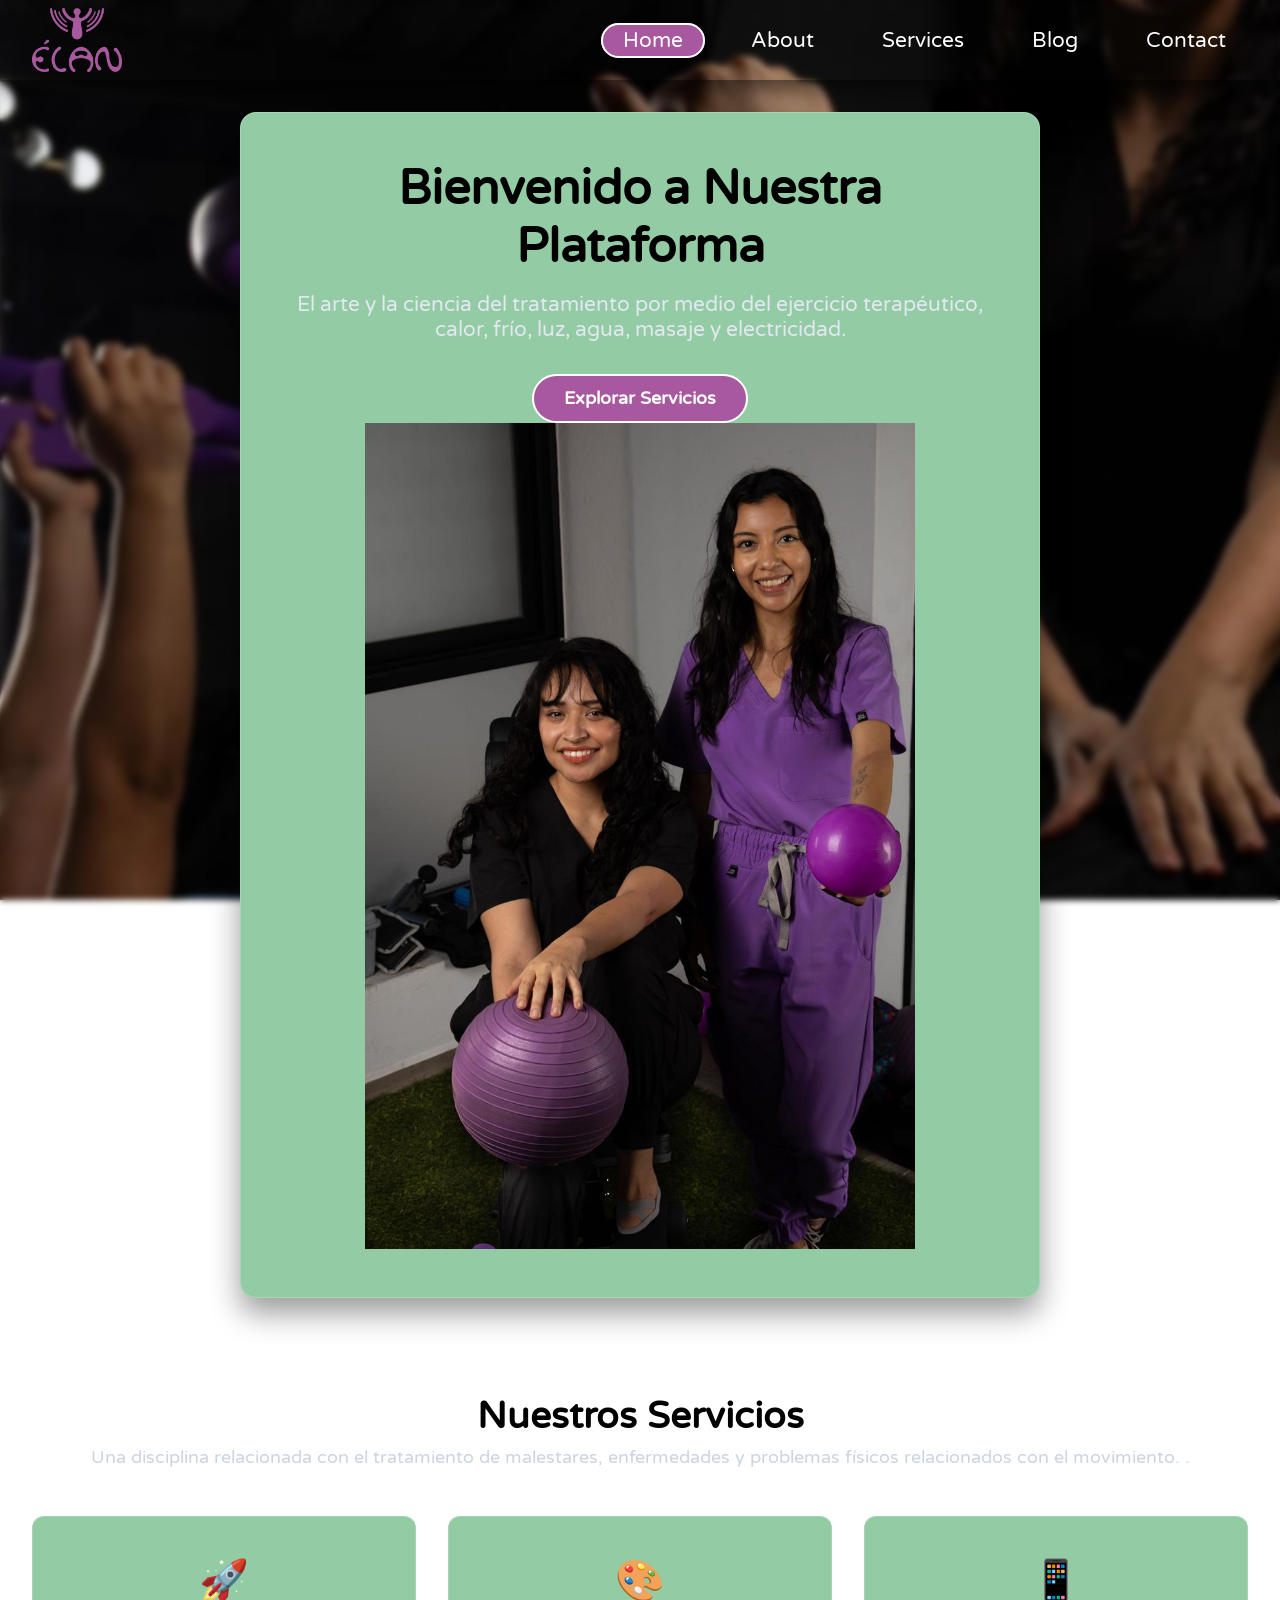
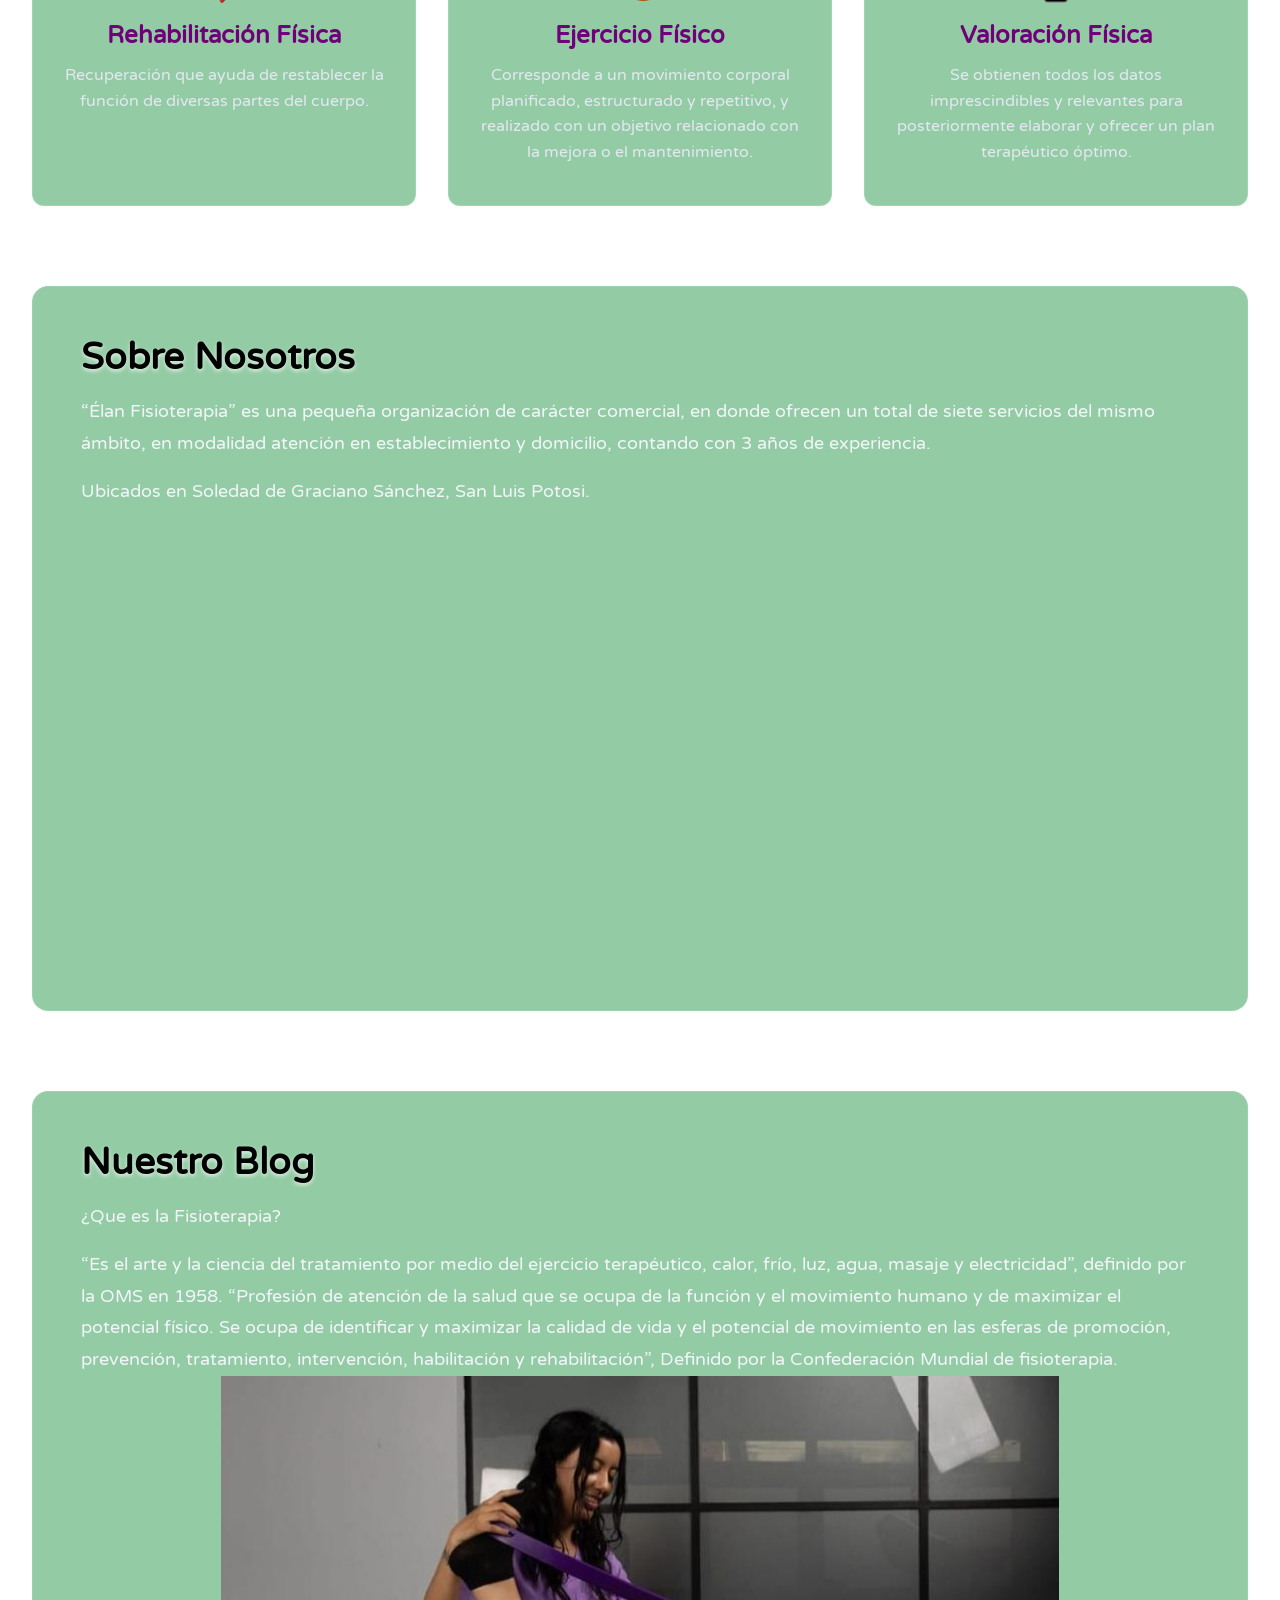
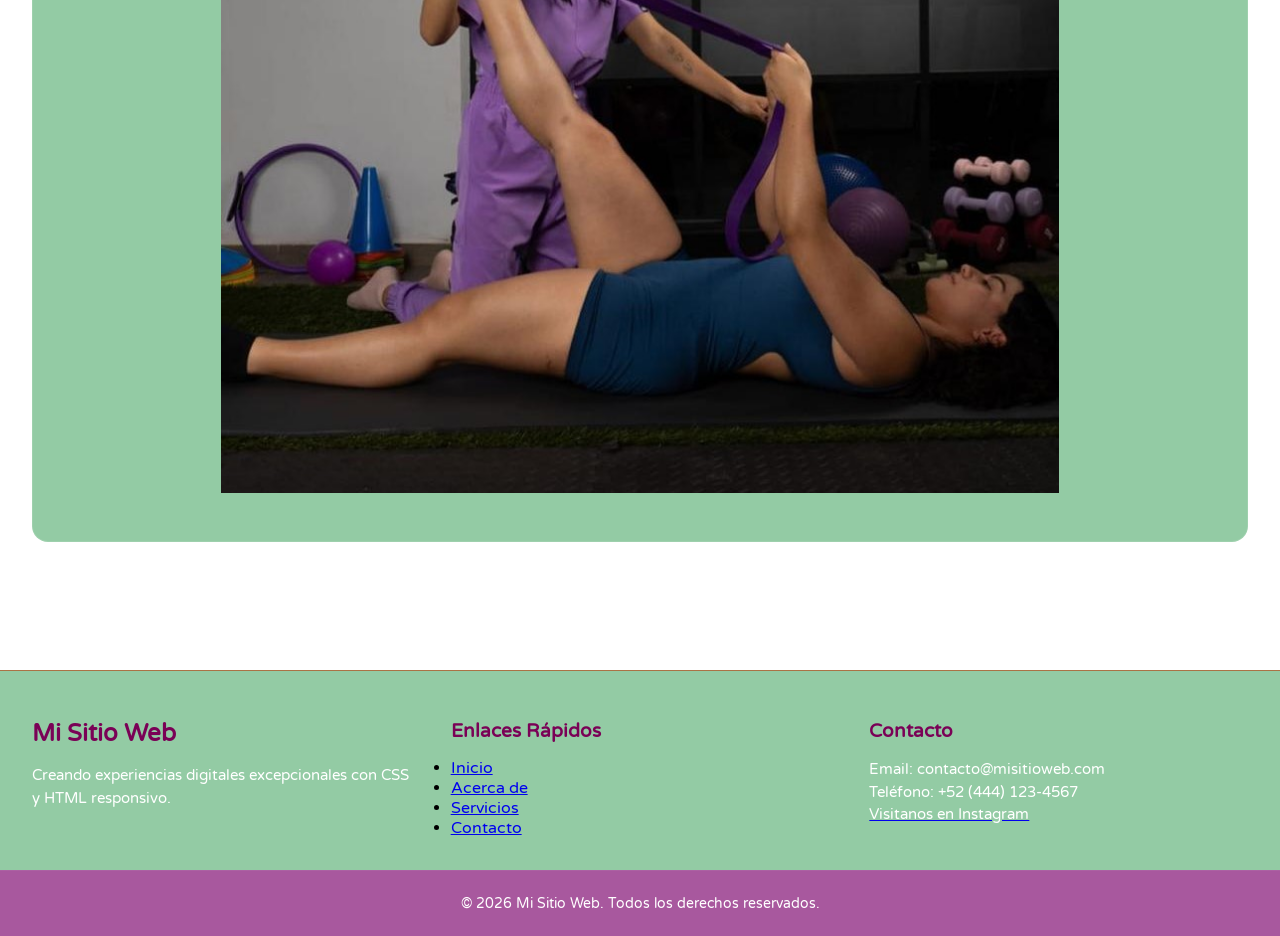
<file: index.html>
<!DOCTYPE html>
<html lang="es">
<head>
    <meta charset="UTF-8">
    <meta name="viewport" content="width=device-width, initial-scale=1.0">
    <title>Sitio Web Completo con Navegación Adaptativa</title>

    <link rel="preconnect" href="https://fonts.googleapis.com">
<link rel="preconnect" href="https://fonts.gstatic.com" crossorigin>
<link href="https://fonts.googleapis.com/css2?family=Jura:wght@300..700&family=Nova+Round&family=Varela+Round&display=swap" rel="stylesheet">

    <!-- Enlace a la hoja de estilos CSS general -->
    <link rel="stylesheet" href="style.css">
</head>
<body>

    <!-- ==========================================
         HEADER / ENCABEZADO
         Contiene la barra de navegación (existente)
         y la sección Hero (banner principal de bienvenida).
         ========================================== -->
    <header class="site-header">
        
        <!-- BARRA DE NAVEGACIÓN (Estructura intacta) -->
        <nav class="navbar">
            <div class="navbar-container">
                <!-- Logotipo del sitio web -->
                <a href="index.html" class="navbar-logo">
                    <div class="imagotipo">
                        <img src="./images/imagotipo.png" alt="imagotipo">
                    </div>
                    
                </a>
                
                <!-- Botón de menú hamburguesa para dispositivos móviles -->
                <button class="navbar-toggle" aria-label="Abrir menú">
                    <span class="bar"></span>
                    <span class="bar"></span>
                    <span class="bar"></span>
                </button>

                <!-- Menú principal con enlaces de navegación -->
                <ul class="navbar-menu">
                    <li> <a href="#" class="active"> Home </a> </li>
                    <li> <a href="#about"> About </a> </li>
                    <li> <a href="#services"> Services </a> </li>
                    <li> <a href="#blog"> Blog </a> </li>
                    <li> <a href="contacto.html"> Contact </a> </li>
                </ul>
            </div>
        </nav>

        <!-- SECCIÓN HERO
             Presentación visual de impacto justo debajo de la barra de navegación.
             Función: Captar la atención inmediata del visitante y ofrecer una acción directa (CTA). -->
        <div class="hero-container">
            <div class="hero-content">
                <!-- Título principal de la página -->
                <h1 class="hero-title">Bienvenido a Nuestra Plataforma</h1>
                <!-- Breve descripción o subtítulo persuasivo -->
                <p class="hero-subtitle"> El arte y la ciencia del tratamiento por medio del ejercicio terapéutico, calor, frío, luz, agua, masaje y electricidad.</p>

                <a href="#services" class="hero-btn">Explorar Servicios</a>
                <div class="Imagen_Fisio">
        <img src="./images/Imagen Inicio.jpeg" alt="Imagen fisioterapia">
    </div>
            </div>
        </div>

    </header>


    <!-- ==========================================
         MAIN / CONTENIDO PRINCIPAL
         Contenedor semántico principal del sitio web.
         Aloja el contenido relevante dividido en secciones.
         ========================================== -->
    <main class="main-content">

        <!-- SECCIÓN DE SERVICIOS / CARACTERÍSTICAS
             Función: Presentar los servicios o características clave en formato de cuadrícula (cards). -->
        <section id="services" class="content-section">
            <div class="section-header">
                <h2 class="section-title">Nuestros Servicios</h2>
                <p class="section-description">Una disciplina relacionada con el tratamiento de malestares, enfermedades y problemas físicos relacionados con el movimiento. .</p>
            </div>

            <!-- Cuadrícula flexible para organizar las tarjetas de información -->
            <div class="cards-grid">
                <!-- Tarjeta 1 -->
                <article class="card">
                    <div class="card-icon">🚀</div>
                    <h3 class="card-title">Rehabilitación Física</h3>
                    <p class="card-text">Recuperación que ayuda de restablecer la función de diversas partes del cuerpo.</p>
                </article>

                <!-- Tarjeta 2 -->
                <article class="card">
                    <div class="card-icon">🎨</div>
                    <h3 class="card-title">Ejercicio Físico</h3>
                    <p class="card-text">Corresponde a un movimiento corporal planificado, estructurado y repetitivo, y realizado con un objetivo relacionado con la mejora o el mantenimiento.</p>
                </article>

                <!-- Tarjeta 3 -->
                <article class="card">
                    <div class="card-icon">📱</div>
                    <h3 class="card-title">Valoración Física</h3>
                    <p class="card-text">Se obtienen todos los datos imprescindibles y relevantes para posteriormente elaborar y ofrecer un plan terapéutico óptimo.</p>
                </article>
            </div>
        </section>


        <!-- SECCIÓN "ACERCA DE" / INFORMACIÓN
             Función: Ofrecer contexto adicional sobre la empresa o proyecto. -->
        <section id="about" class="content-section about-section">
            <div class="about-container">
                <div class="about-text">
                    <h2 class="section-title">Sobre Nosotros</h2>
                    <p>“Élan Fisioterapia” es una pequeña organización de carácter comercial, en donde ofrecen un total de siete servicios del mismo ámbito, en modalidad atención en establecimiento y domicilio, contando con 3 años de experiencia.</p>
                    <p>Ubicados en Soledad de Graciano Sánchez, San Luis Potosi. </p>
                </div class="mapa">
                <iframe src="https://www.google.com/maps/embed?pb=!1m18!1m12!1m3!1d3694.7882154765016!2d-100.93616542524028!3d22.172132279779007!2m3!1f0!2f0!3f0!3m2!1i1024!2i768!4f13.1!3m3!1m2!1s0x842aa1c656ce91a9%3A0x3de5a76bb18f21b5!2sFisioterapia%20y%20rehabilitaci%C3%B3n%20-%20Negrete!5e0!3m2!1ses-419!2smx!4v1791573845321!5m2!1ses-419!2smx" width="600" height="450" style="border:0;" allowfullscreen="" loading="lazy" referrerpolicy="strict-origin-when-cross-origin"></iframe>
            
            </div>
            
</div>

        </section>

         <section id="Blog" class="content-section about-section">
            <div class="about-container">
                <div class="about-text">
                    <h2 class="section-title">Nuestro Blog</h2>
                    <p>¿Que es la Fisioterapia?</p>
                    <p>“Es el arte y la ciencia del tratamiento por medio del ejercicio terapéutico, calor, frío, luz, agua, masaje y electricidad”, definido por la OMS en 1958.
“Profesión de atención de la salud que se ocupa de la función y el movimiento humano y de maximizar el potencial físico. Se ocupa de identificar y maximizar la calidad de vida y el potencial de movimiento en las esferas de promoción, prevención, tratamiento, intervención, habilitación y rehabilitación”, Definido por la Confederación Mundial de fisioterapia.
</p>
                </div>

    <div class="Imagen_Fisio">
        <img src="./images/Imagen Fisioterapia.jpeg" alt="Imagen fisioterapia">
    </div>
</div>
        </section>


    </main>


    <!-- ==========================================
         FOOTER / PIE DE PÁGINA
         Función: Mostrar información de derechos, enlaces útiles y redes sociales.
         ========================================== -->
    <footer id="contact" class="site-footer">
        <div class="footer-container">
            <!-- Columna 1: Información de marca -->
            <div class="footer-col">
                <h4 class="footer-brand">Mi Sitio Web</h4>
                <p class="footer-desc">Creando experiencias digitales excepcionales con CSS y HTML responsivo.</p>
            </div>

            <!-- Columna 2: Enlaces rápidos de navegación -->
            <div class="footer-col">
                <h5 class="footer-heading">Enlaces Rápidos</h5>
                <ul class="footer-link  s">
                    <li><a href="#">Inicio</a></li>
                    <li><a href="#about">Acerca de</a></li>
                    <li><a href="#services">Servicios</a></li>
                    <li><a href="contacto.html">Contacto</a></li>
                </ul>
            </div>

            <!-- Columna 3: Información de contacto -->
            <div class="footer-col">
                <h5 class="footer-heading">Contacto</h5>
                <p>Email: contacto@misitioweb.com</p>
                <p>Teléfono: +52 (444) 123-4567</p>
                <a href="https://www.instagram.com/lftelizabethmurillo/" target="_blank"><p>Visitanos en Instagram</p></a>
            </div>
        </div>

        <!-- Barra inferior de derechos de autor -->
        <div class="footer-bottom">
            <p>&copy; 2026 Mi Sitio Web. Todos los derechos reservados.</p>
        </div>
    </footer>

    <!-- Script de control del menú móvil -->
    <script src="script.js"></script>
</body>
</html>
</file>
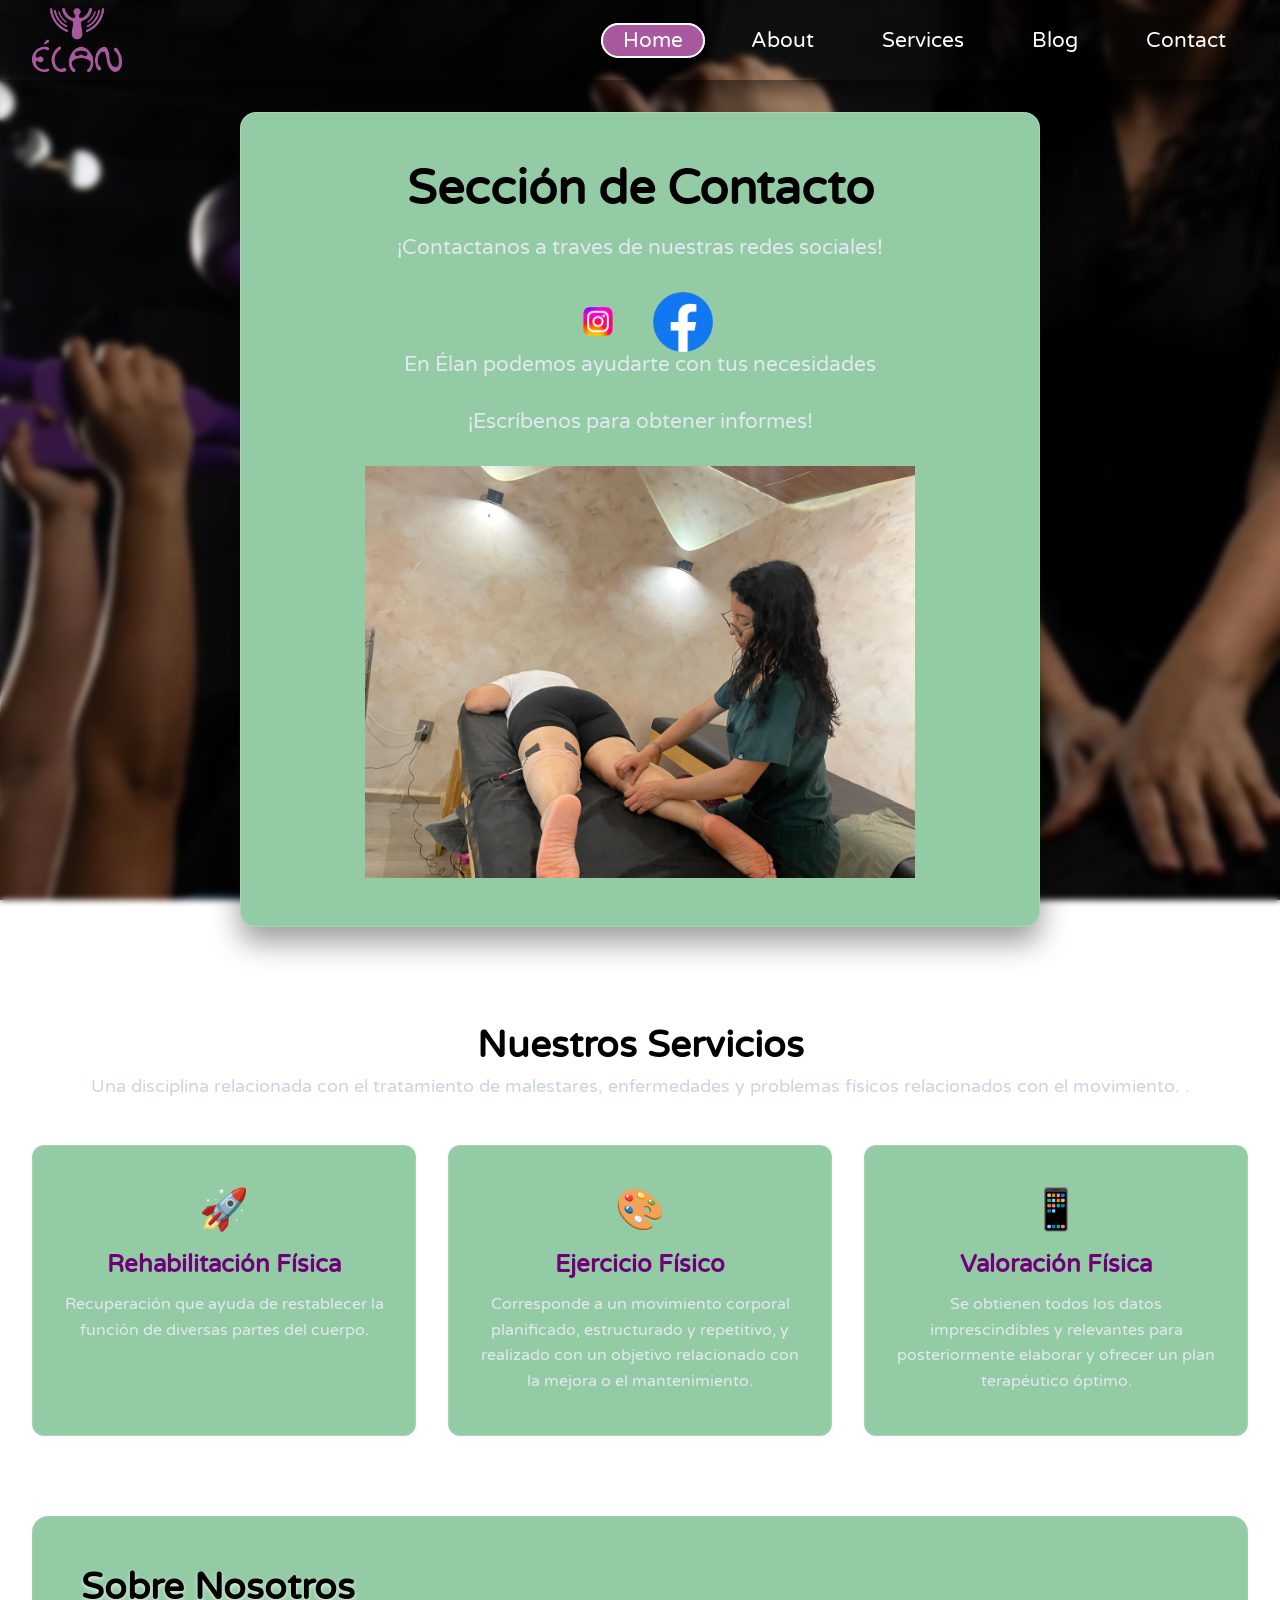
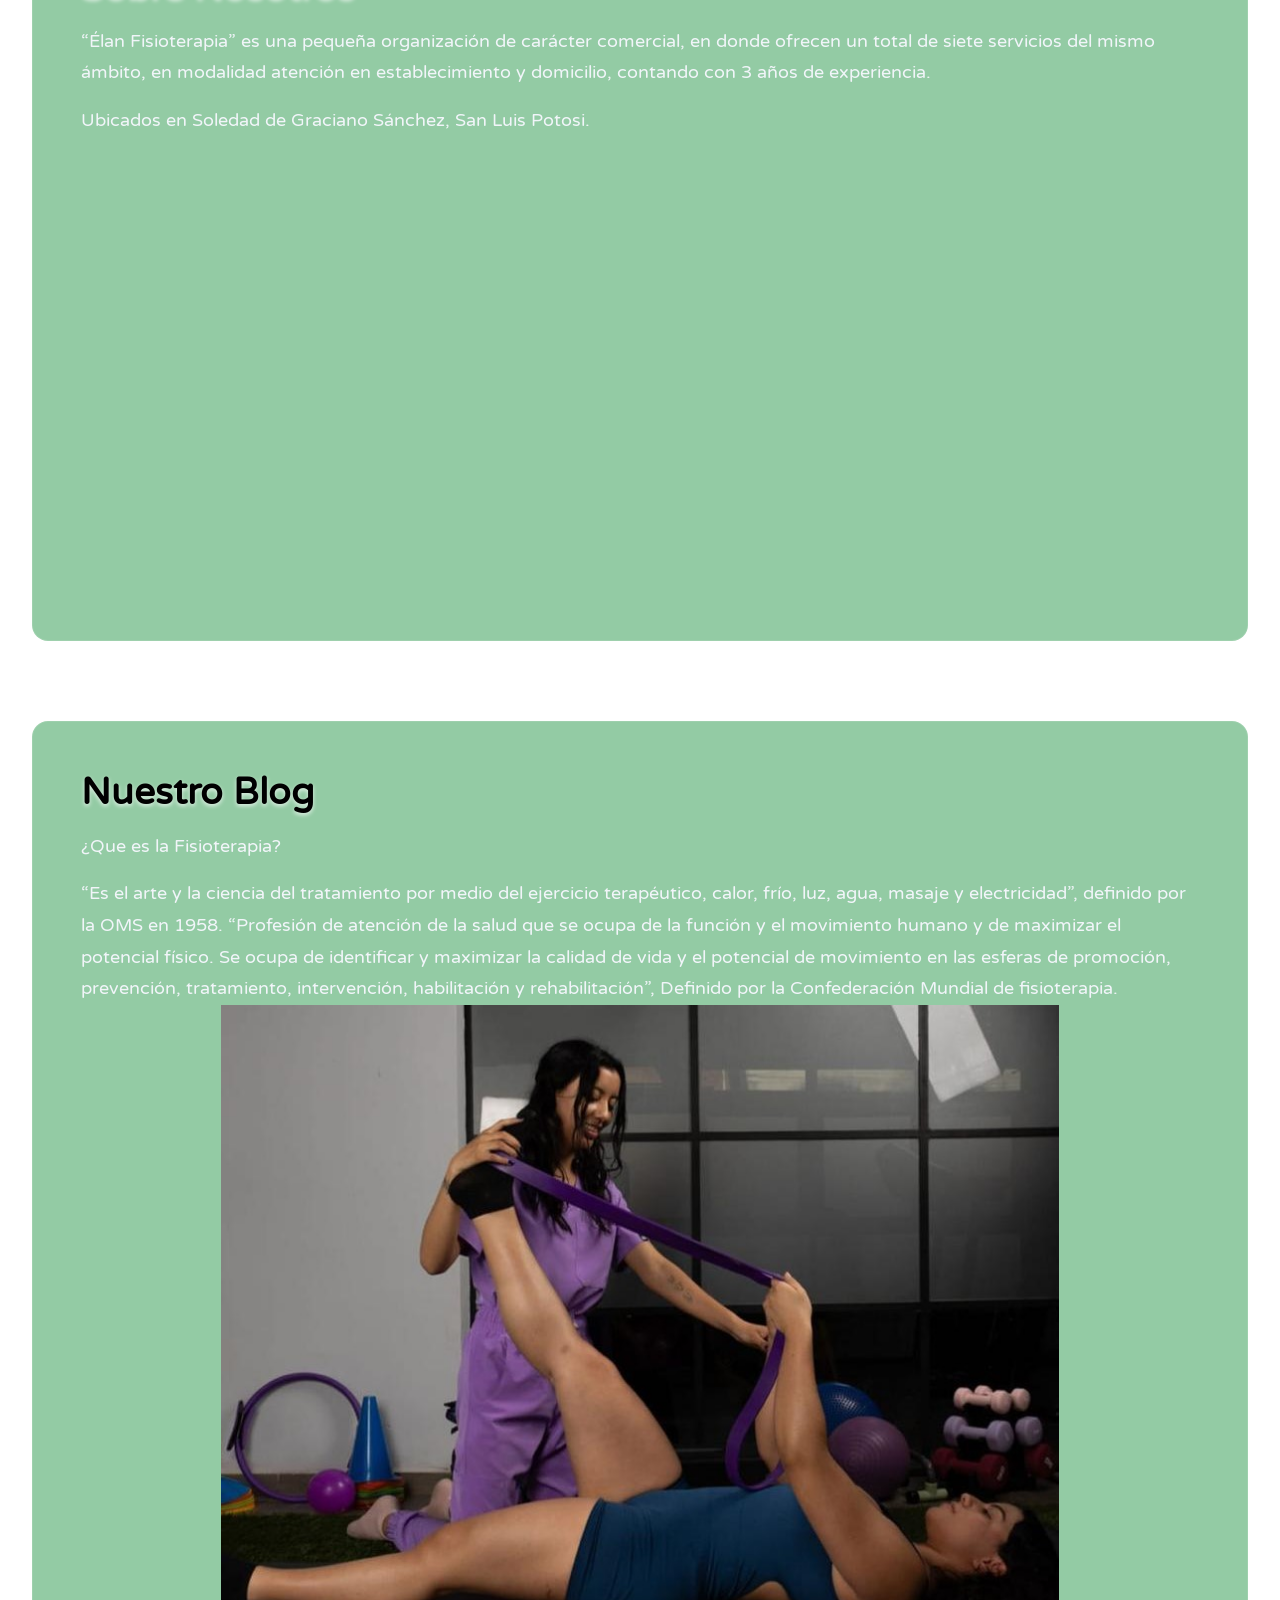
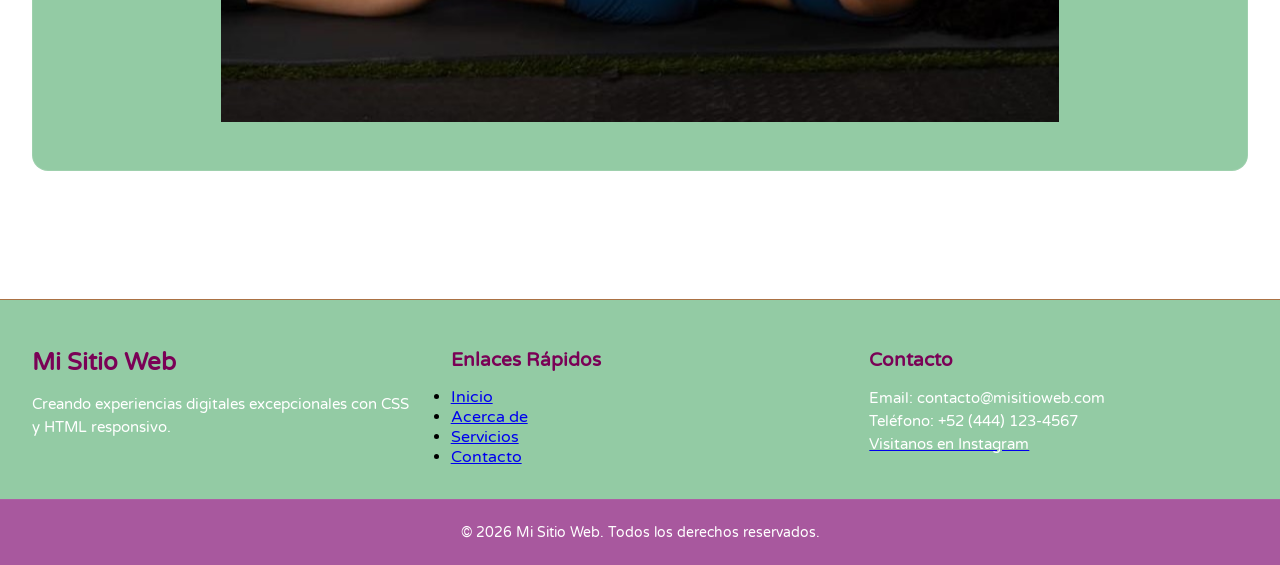
<file: contacto.html>
<!DOCTYPE html>
<html lang="es">
<head>
    <meta charset="UTF-8">
    <meta name="viewport" content="width=device-width, initial-scale=1.0">
    <title>Sitio Web Completo con Navegación Adaptativa</title>

    <link rel="preconnect" href="https://fonts.googleapis.com">
<link rel="preconnect" href="https://fonts.gstatic.com" crossorigin>
<link href="https://fonts.googleapis.com/css2?family=Jura:wght@300..700&family=Nova+Round&family=Varela+Round&display=swap" rel="stylesheet">

    <!-- Enlace a la hoja de estilos CSS general -->
    <link rel="stylesheet" href="style.css">
</head>
<body>

    <!-- ==========================================
         HEADER / ENCABEZADO
         Contiene la barra de navegación (existente)
         y la sección Hero (banner principal de bienvenida).
         ========================================== -->
    <header class="site-header">
        
        <!-- BARRA DE NAVEGACIÓN (Estructura intacta) -->
        <nav class="navbar">
            <div class="navbar-container">
                <!-- Logotipo del sitio web -->
                <a href="index.html" class="navbar-logo">
                    <div class="imagotipo">
                        <img src="./images/imagotipo.png" alt="imagotipo">
                    </div>
                    
                </a>
                
                <!-- Botón de menú hamburguesa para dispositivos móviles -->
                <button class="navbar-toggle" aria-label="Abrir menú">
                    <span class="bar"></span>
                    <span class="bar"></span>
                    <span class="bar"></span>
                </button>

                <!-- Menú principal con enlaces de navegación -->
                <ul class="navbar-menu">
                    <li> <a href="#" class="active"> Home </a> </li>
                    <li> <a href="#about"> About </a> </li>
                    <li> <a href="#services"> Services </a> </li>
                    <li> <a href="#blog"> Blog </a> </li>
                    <li> <a href="contacto.html"> Contact </a> </li>
                </ul>
            </div>
        </nav>

        <!-- SECCIÓN HERO
             Presentación visual de impacto justo debajo de la barra de navegación.
             Función: Captar la atención inmediata del visitante y ofrecer una acción directa (CTA). -->
        <div class="hero-container">
            <div class="hero-content">
                <!-- Título principal de la página -->
                <h1 class="hero-title">Sección de Contacto</h1>
                <!-- Breve descripción o subtítulo persuasivo -->
                <p class="hero-subtitle"> ¡Contactanos a traves de nuestras redes sociales!</p>
                <!-- Botón de llamada a la acción (Call To Action) -->
                 <div class="redes-sociales">
                       <a href="https://www.instagram.com/lftelizabethmurillo/" target="_blank" rel="noopener noreferrer" aria-label="Visitar Instagram">
                            <img src="./images/instagram logo.png" alt="Instagram">
                     </a>

                        <a href="https://www.facebook.com/profile.php?id=61586369570073" target="_blank" rel="noopener noreferrer" aria-label="Visitar Facebook">
                              <img src="./images/Facebook Logo.png" alt="Facebook">
    </a>
</div>
                <p class="hero-subtitle">En Élan podemos ayudarte con tus necesidades</p>
                <p class="hero-subtitle">¡Escríbenos para obtener informes!</p>
                <div class="Imagen_Fisio">
        <img src="./images/Imagen Contacto.jpeg" alt="Imagen fisioterapia">
    </div>
        </div>

    </header>


    <!-- ==========================================
         MAIN / CONTENIDO PRINCIPAL
         Contenedor semántico principal del sitio web.
         Aloja el contenido relevante dividido en secciones.
         ========================================== -->
    <main class="main-content">

        <!-- SECCIÓN DE SERVICIOS / CARACTERÍSTICAS
             Función: Presentar los servicios o características clave en formato de cuadrícula (cards). -->
        <section id="services" class="content-section">
            <div class="section-header">
                <h2 class="section-title">Nuestros Servicios</h2>
                <p class="section-description">Una disciplina relacionada con el tratamiento de malestares, enfermedades y problemas físicos relacionados con el movimiento. .</p>
            </div>

            <!-- Cuadrícula flexible para organizar las tarjetas de información -->
            <div class="cards-grid">
                <!-- Tarjeta 1 -->
                <article class="card">
                    <div class="card-icon">🚀</div>
                    <h3 class="card-title">Rehabilitación Física</h3>
                    <p class="card-text">Recuperación que ayuda de restablecer la función de diversas partes del cuerpo.</p>
                </article>

                <!-- Tarjeta 2 -->
                <article class="card">
                    <div class="card-icon">🎨</div>
                    <h3 class="card-title">Ejercicio Físico</h3>
                    <p class="card-text">Corresponde a un movimiento corporal planificado, estructurado y repetitivo, y realizado con un objetivo relacionado con la mejora o el mantenimiento.</p>
                </article>

                <!-- Tarjeta 3 -->
                <article class="card">
                    <div class="card-icon">📱</div>
                    <h3 class="card-title">Valoración Física</h3>
                    <p class="card-text">Se obtienen todos los datos imprescindibles y relevantes para posteriormente elaborar y ofrecer un plan terapéutico óptimo.</p>
                </article>
            </div>
        </section>


        <!-- SECCIÓN "ACERCA DE" / INFORMACIÓN
             Función: Ofrecer contexto adicional sobre la empresa o proyecto. -->
        <section id="about" class="content-section about-section">
            <div class="about-container">
                <div class="about-text">
                    <h2 class="section-title">Sobre Nosotros</h2>
                    <p>“Élan Fisioterapia” es una pequeña organización de carácter comercial, en donde ofrecen un total de siete servicios del mismo ámbito, en modalidad atención en establecimiento y domicilio, contando con 3 años de experiencia.</p>
                    <p>Ubicados en Soledad de Graciano Sánchez, San Luis Potosi. </p>
                </div class="mapa">
                <iframe src="https://www.google.com/maps/embed?pb=!1m18!1m12!1m3!1d3694.7882154765016!2d-100.93616542524028!3d22.172132279779007!2m3!1f0!2f0!3f0!3m2!1i1024!2i768!4f13.1!3m3!1m2!1s0x842aa1c656ce91a9%3A0x3de5a76bb18f21b5!2sFisioterapia%20y%20rehabilitaci%C3%B3n%20-%20Negrete!5e0!3m2!1ses-419!2smx!4v1791573845321!5m2!1ses-419!2smx" width="600" height="450" style="border:0;" allowfullscreen="" loading="lazy" referrerpolicy="strict-origin-when-cross-origin"></iframe>
            
            </div>
            
</div>

        </section>

         <section id="Blog" class="content-section about-section">
            <div class="about-container">
                <div class="about-text">
                    <h2 class="section-title">Nuestro Blog</h2>
                    <p>¿Que es la Fisioterapia?</p>
                    <p>“Es el arte y la ciencia del tratamiento por medio del ejercicio terapéutico, calor, frío, luz, agua, masaje y electricidad”, definido por la OMS en 1958.
“Profesión de atención de la salud que se ocupa de la función y el movimiento humano y de maximizar el potencial físico. Se ocupa de identificar y maximizar la calidad de vida y el potencial de movimiento en las esferas de promoción, prevención, tratamiento, intervención, habilitación y rehabilitación”, Definido por la Confederación Mundial de fisioterapia.
</p>
                </div>

    <div class="Imagen_Fisio">
        <img src="./images/Imagen Fisioterapia.jpeg" alt="Imagen fisioterapia">
    </div>
</div>
        </section>


    </main>


    <!-- ==========================================
         FOOTER / PIE DE PÁGINA
         Función: Mostrar información de derechos, enlaces útiles y redes sociales.
         ========================================== -->
    <footer id="contact" class="site-footer">
        <div class="footer-container">
            <!-- Columna 1: Información de marca -->
            <div class="footer-col">
                <h4 class="footer-brand">Mi Sitio Web</h4>
                <p class="footer-desc">Creando experiencias digitales excepcionales con CSS y HTML responsivo.</p>
            </div>

            <!-- Columna 2: Enlaces rápidos de navegación -->
            <div class="footer-col">
                <h5 class="footer-heading">Enlaces Rápidos</h5>
                <ul class="footer-link  s">
                    <li><a href="#">Inicio</a></li>
                    <li><a href="#about">Acerca de</a></li>
                    <li><a href="#services">Servicios</a></li>
                    <li><a href="contacto.html">Contacto</a></li>
                </ul>
            </div>

            <!-- Columna 3: Información de contacto -->
            <div class="footer-col">
                <h5 class="footer-heading">Contacto</h5>
                <p>Email: contacto@misitioweb.com</p>
                <p>Teléfono: +52 (444) 123-4567</p>
                <a href="https://www.instagram.com/lftelizabethmurillo/" target="_blank"><p>Visitanos en Instagram</p></a>
            </div>
        </div>

        <!-- Barra inferior de derechos de autor -->
        <div class="footer-bottom">
            <p>&copy; 2026 Mi Sitio Web. Todos los derechos reservados.</p>
        </div>
    </footer>

    <!-- Script de control del menú móvil -->
    <script src="script.js"></script>
</body>
</html>
</file>
<file: style.css>
/* ==========================================================================
IMPORTACIÓN DE FUENTES Y CONFIGURACIÓN GLOBAL
========================================================================== */
@import url('https://fonts.googleapis.com/css2?family=Fira+Sans:wght@300;400;500;600&family=Jost:ital,wght@0,100..900;1,100..900&family=Short+Stack&display=swap');

* {
  margin: 0;
  padding: 0;
  box-sizing: border-box;
}

body {
  font-family: "Varela Round", sans-serif;
  font-weight: 400;
  font-style: normal;
  background: url(./images/Fondo\ Fisioterapia.jpeg) no-repeat center center/cover fixed;
  backdrop-filter: blur(3px);
}

/* ==========================================================================
BARRA DE NAVEGACIÓN
========================================================================== */
.navbar {
  display: flex;
  align-items: center;
  justify-content: center;
  height: 80px;
  width: 100%;
  position: sticky;
  top: 0;
  background: transparent;
  box-shadow: 0 10px 20px rgba(0, 0, 0, 0.5);
  backdrop-filter: blur(10px);
  z-index: 999;
}

.navbar-container {
  display: flex;
  align-items: center;
  justify-content: space-between;
  width: 100%;
  padding: 0 2rem;
  max-width: 1600px;
}

.navbar-logo {
  font-size: 2rem;
  font-weight: 600;
  color: #ffffff;
  text-decoration: none;
  cursor: pointer;
}

.navbar-container .navbar-menu {
  display: flex;
  text-align: center;
  gap: 1.5rem;
  list-style: none;
}

.navbar-container .navbar-menu li a {
  text-decoration: none;
  color: #fff;
  font-size: 1.3rem;
  font-weight: 500;
  padding: 3px 20px;
  border-radius: 20px;
  border: 2px solid transparent;
  white-space: nowrap;
  transition: all 0.3s ease;
}

.navbar-container .navbar-menu li a:hover,
.navbar-container .navbar-menu li a.active {
  color: #ffffff;
  background: #a8589e;
  border: 2px solid #fff;
}

.navbar-toggle {
  display: none;
  background: transparent;
  padding: 10px;
  border: none;
  cursor: pointer;
}

.bar {
  display: block;
  width: 25px;
  height: 3px;
  margin: 5px auto;
  background: #ffffff;
  transition: all 0.3s ease-in-out;
}

/* ==========================================================================
SECCIÓN HEADER / HERO
========================================================================== */
.hero-container {
  display: flex;
  align-items: center;
  justify-content: center;
  min-height: calc(100vh - 80px);
  padding: 2rem;
  text-align: center;
}

.hero-content {
  max-width: 800px;
  padding: 3rem 2rem;
  background: #93cba4;
  backdrop-filter: blur(8px);
  border-radius: 16px;
  border: 1px solid rgba(255, 255, 255, 0.2);
  box-shadow: 0 15px 30px rgba(0, 0, 0, 0.4);
}

.hero-title {
  font-size: 3rem;
  font-weight: 700;
  margin-bottom: 1rem;
  line-height: 1.2;
}

.hero-subtitle {
  font-size: 1.3rem;
  font-weight: 300;
  margin-bottom: 2rem;
  color: #e2e8f0;
}

.hero-btn {
  display: inline-block;
  padding: 12px 30px;
  background: #a8589e;
  color: #ffffff;
  font-size: 1.1rem;
  font-weight: 600;
  text-decoration: none;
  border-radius: 30px;
  border: 2px solid #fff;
  transition: all 0.3s ease;
}

.hero-btn:hover {
  background: #fff;
  color: #0f172a;
  transform: translateY(-3px);
  box-shadow: 0 10px 20px rgba(0, 0, 0, 0.3);
}

/* ==========================================================================
SECCIÓN MAIN / CONTENIDO PRINCIPAL
========================================================================== */
.main-content {
  max-width: 1400px;
  margin: 0 auto;
  padding: 4rem 2rem;
  display: flex;
  flex-direction: column;
  gap: 5rem;
}

.content-section {
  width: 100%;
}

.section-header {
  text-align: center;
  margin-bottom: 3rem;
}

.section-title {
  font-size: 2.3rem;
  font-weight: 600;
  margin-bottom: 0.5rem;
  text-shadow: 0 2px 4px rgba(255, 255, 255, 0.733);
}

.section-description {
  font-size: 1.1rem;
  color: #cbd5e1;
}

.cards-grid {
  display: grid;
  grid-template-columns: repeat(auto-fit, minmax(280px, 1fr));
  gap: 2rem;
}

.card {
  background: #93cba4;
  backdrop-filter: blur(10px);
  border: 1px solid rgba(255, 255, 255, 0.15);
  padding: 2.5rem 1.5rem;
  border-radius: 12px;
  text-align: center;
  transition: transform 0.3s ease, box-shadow 0.3s ease;
}

.card:hover {
  transform: translateY(-8px);
  box-shadow: 0 12px 25px rgba(0, 0, 0, 0.5);
  border-color: rgba(188, 212, 229, 0.5);
}

.card-icon {
  font-size: 2.5rem;
  margin-bottom: 1rem;
}

.card-title {
  font-size: 1.5rem;
  margin-bottom: 0.8rem;
  color: #6f0079;
}

.card-text {
  font-size: 1rem;
  color: #e2e8f0;
  line-height: 1.6;
}

.about-section {
  background: #93cba4;
  backdrop-filter: blur(10px);
  padding: 3rem;
  border-radius: 16px;
  border: 1px solid rgba(255, 255, 255, 0.1);
}

.about-text p {
  font-size: 1.1rem;
  line-height: 1.8;
  margin-top: 1rem;
  color: #f1f5f9;
}

/* ==========================================================================
SECCIÓN FOOTER / PIE DE PÁGINA
========================================================================== */
.site-footer {
  background: #93cba4;
  backdrop-filter: blur(12px);
  border-top: 1px solid rgba(182, 77, 29, 0.7);
  padding-top: 3rem;
  margin-top: 4rem;
}

.footer-container {
  max-width: 1400px;
  margin: 0 auto;
  padding: 0 2rem 2rem 2rem;
  display: grid;
  grid-template-columns: repeat(auto-fit, minmax(220px, 1fr));
  gap: 2.5rem;
}

.footer-col .footer-brand {
  font-size: 1.5rem;
  font-weight: 600;
  margin-bottom: 1rem;
  color: #7a0156;
}

.footer-col .footer-desc,
.footer-col p {
  font-size: 0.95rem;
  color: #ffffff;
  line-height: 1.5;
}

.footer-heading {
  font-size: 1.2rem;
  margin-bottom: 1rem;
  color: #7a0156;
}

.footer-links {
  list-style: none;
}

.footer-links li {
  margin-bottom: 0.5rem;
}

.footer-links a {
  color: #ffffff;
  text-decoration: none;
  transition: color 0.2s ease;
}

.footer-links a:hover {
  color: #bcd4e5;
}

.footer-bottom {
  text-align: center;
  padding: 1.5rem;
  background: #a8589e;
  font-size: 0.9rem;
  color: #ffffff;
  border-top: 1px solid rgba(255, 255, 255, 0.05);
}

/* ==========================================================================
REGLAS RESPONSIVAS (MEDIA QUERIES)
========================================================================== */
@media (max-width: 880px) {
  .navbar {
    backdrop-filter: none;
  }

  .navbar-container .navbar-menu {
    display: none;
    flex-direction: column;
    align-items: flex-start;
    gap: 1.7rem !important;
    position: absolute;
    height: 100vh;
    width: 250px;
    top: 0;
    right: 0;
    padding: 5rem 1.5rem;
    box-shadow: 0 10px 10px rgba(0, 0, 0, 0.5);
    backdrop-filter: blur(10px);
  }

  .navbar-container .navbar-menu.active {
    display: flex;
  }

  .navbar-toggle {
    display: block;
    z-index: 999;
  }

  .navbar-toggle.active .bar:nth-child(2) {
    opacity: 0;
  }

  .navbar-toggle.active .bar:nth-child(1) {
    transform: translateY(8px) rotate(45deg);
  }

  .navbar-toggle.active .bar:nth-child(3) {
    transform: translateY(-8px) rotate(-45deg);
  }

  .hero-title {
    font-size: 2.3rem;
  }

  .hero-subtitle {
    font-size: 1.1rem;
  }

  .main-content {
    padding: 3rem 1.5rem;
    gap: 3.5rem;
  }

  .cards-grid {
    grid-template-columns: repeat(2, 1fr);
  }

  .about-section {
    padding: 2rem;
  }
}

@media (max-width:720px) {
  iframe {
    width: 370px;
    height: 300px;
  }
}

@media (max-width: 480px) {
  .navbar-container {
    padding: 0 1rem;
  }

  .navbar-logo {
    font-size: 1.7rem;
  }

  .navbar-container .navbar-menu li a {
    font-size: 1.2rem;
    padding: 3px 15px;
  }

  .hero-container {
    padding: 1rem;
  }

  .hero-content {
    padding: 2rem 1rem;
  }

  .hero-title {
    font-size: 1.8rem;
  }

  .hero-subtitle {
    font-size: 1rem;
  }

  .hero-btn {
    width: 100%;
    text-align: center;
  }

  .cards-grid {
    grid-template-columns: 1fr;
  }

  .section-title {
    font-size: 1.8rem;
  }

  .footer-container {
    grid-template-columns: 1fr;
    gap: 2rem;
    padding: 0 1.5rem 2rem 1.5rem;
  }
}

 @media (max-width: 410px) {
    iframe {
      display: none;
    }
  }

.mapa {
    width: 100%;
    max-width: 600px;
    aspect-ratio: 4 / 3;
    margin: 0 auto;
}

.mapa iframe {
    width: 100%;
    height: 100%;
    display: block;
    border: 0;
}
.Imagen_Fisio {
    width: 100%;
    display: flex;
    justify-content: center;
}

.Imagen_Fisio img {
    display: block;
    width: 75%;
    max-width: 100%;
    height: auto;
    object-fit: contain;
}

@media (max-width: 768px) {
    .Imagen_Fisio img {
        width: 50%;
    }
}

  .imagotipo {
width: 90px;
display: flex;
align-items: center;
}

.imagotipo img {
display: block;
width: 100%;
height: auto;
object-fit: contain;
}


/* Contenedor de redes sociales */
.redes-sociales {
    display: flex;
    justify-content: center;
    align-items: center;
    gap: 25px;
    margin-top: 25px;
    width: 100%;
}

.redes-sociales a {
    display: inline-flex;
    align-items: center;
    justify-content: center;
    width: 60px;
    height: 60px;
}

.redes-sociales img {
    display: block;
    width: 100%;
    height: 100%;
    object-fit: contain;
}

@media (max-width: 600px) {
    .redes-sociales a {
        width: 45px;
        height: 45px;
    }

    .redes-sociales {
        gap: 20px;
    }
}
</file>
